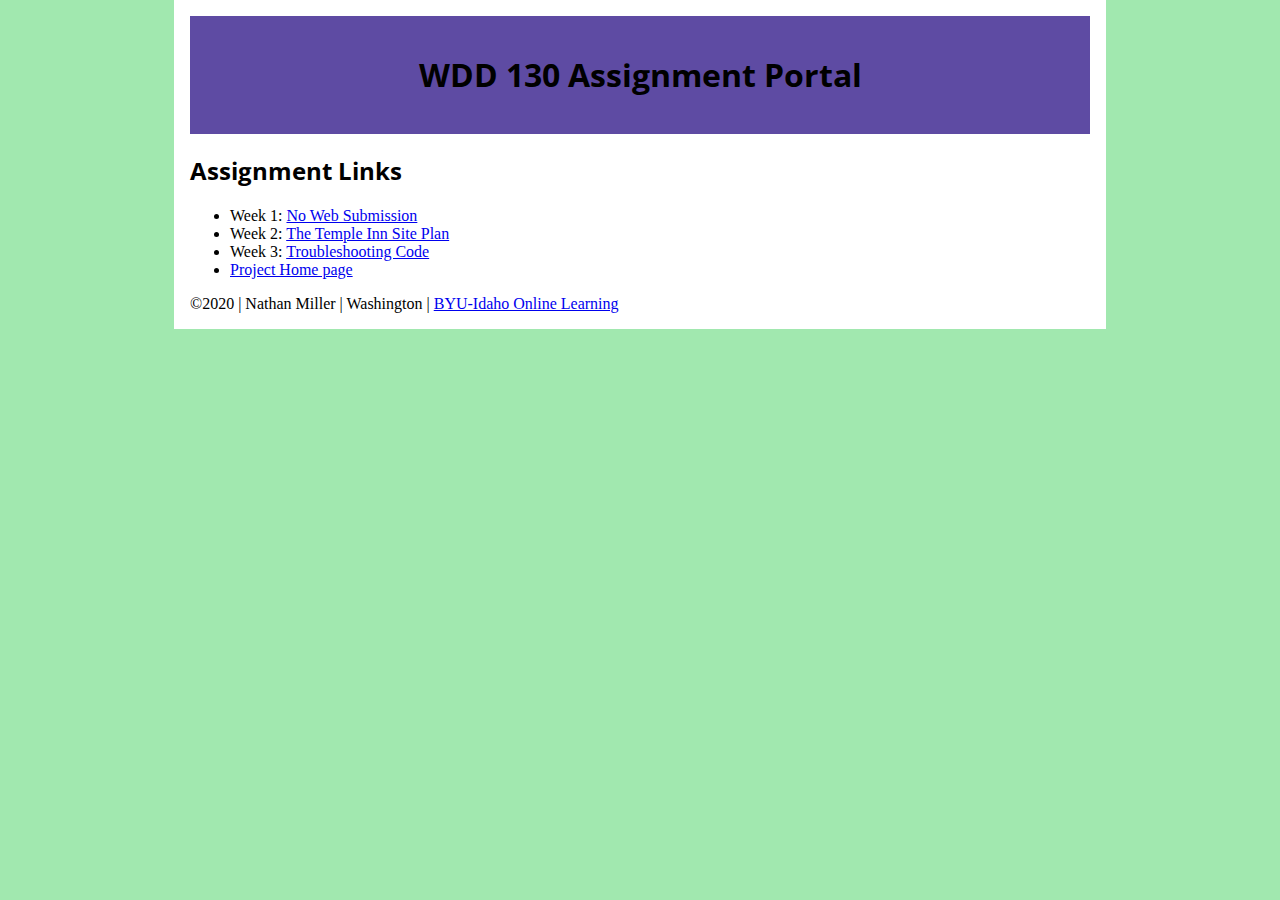
<file: index.html>
<!DOCTYPE html>
<html lang="en-us">
    <head>
        <meta charset="utf-8">
        <meta name="viewport"
        content="width=device-width, initial scale=1.0">
        <title>Nathan Miller | WDD 130 Assignment Portal</title>
        <link rel="stylesheet" href="css/site-plan.css">
    </head>
    <body>
        <header>
            <h1>WDD 130 Assignment Portal</h1>
        </header>
        <main>
            <h2>Assignment Links</h2>
            <ul>
              <li>Week 1: <a href="#">No Web Submission</a></li>
              <li>Week 2: <a href="site-plan.html">The Temple Inn Site Plan</a></li>
              <li>Week 3: <a href="fixedhtml.html">Troubleshooting Code</a></li>
              <li> <a href="/project/index.html">Project Home page</a></li>
            </ul>
          </main>
          <footer>
            &copy;2020 | Nathan Miller | Washington | <a href="https://www.byui.edu/online" target="_blank">BYU-Idaho Online Learning</a>
          </footer>
    </body>
</html>
</file>
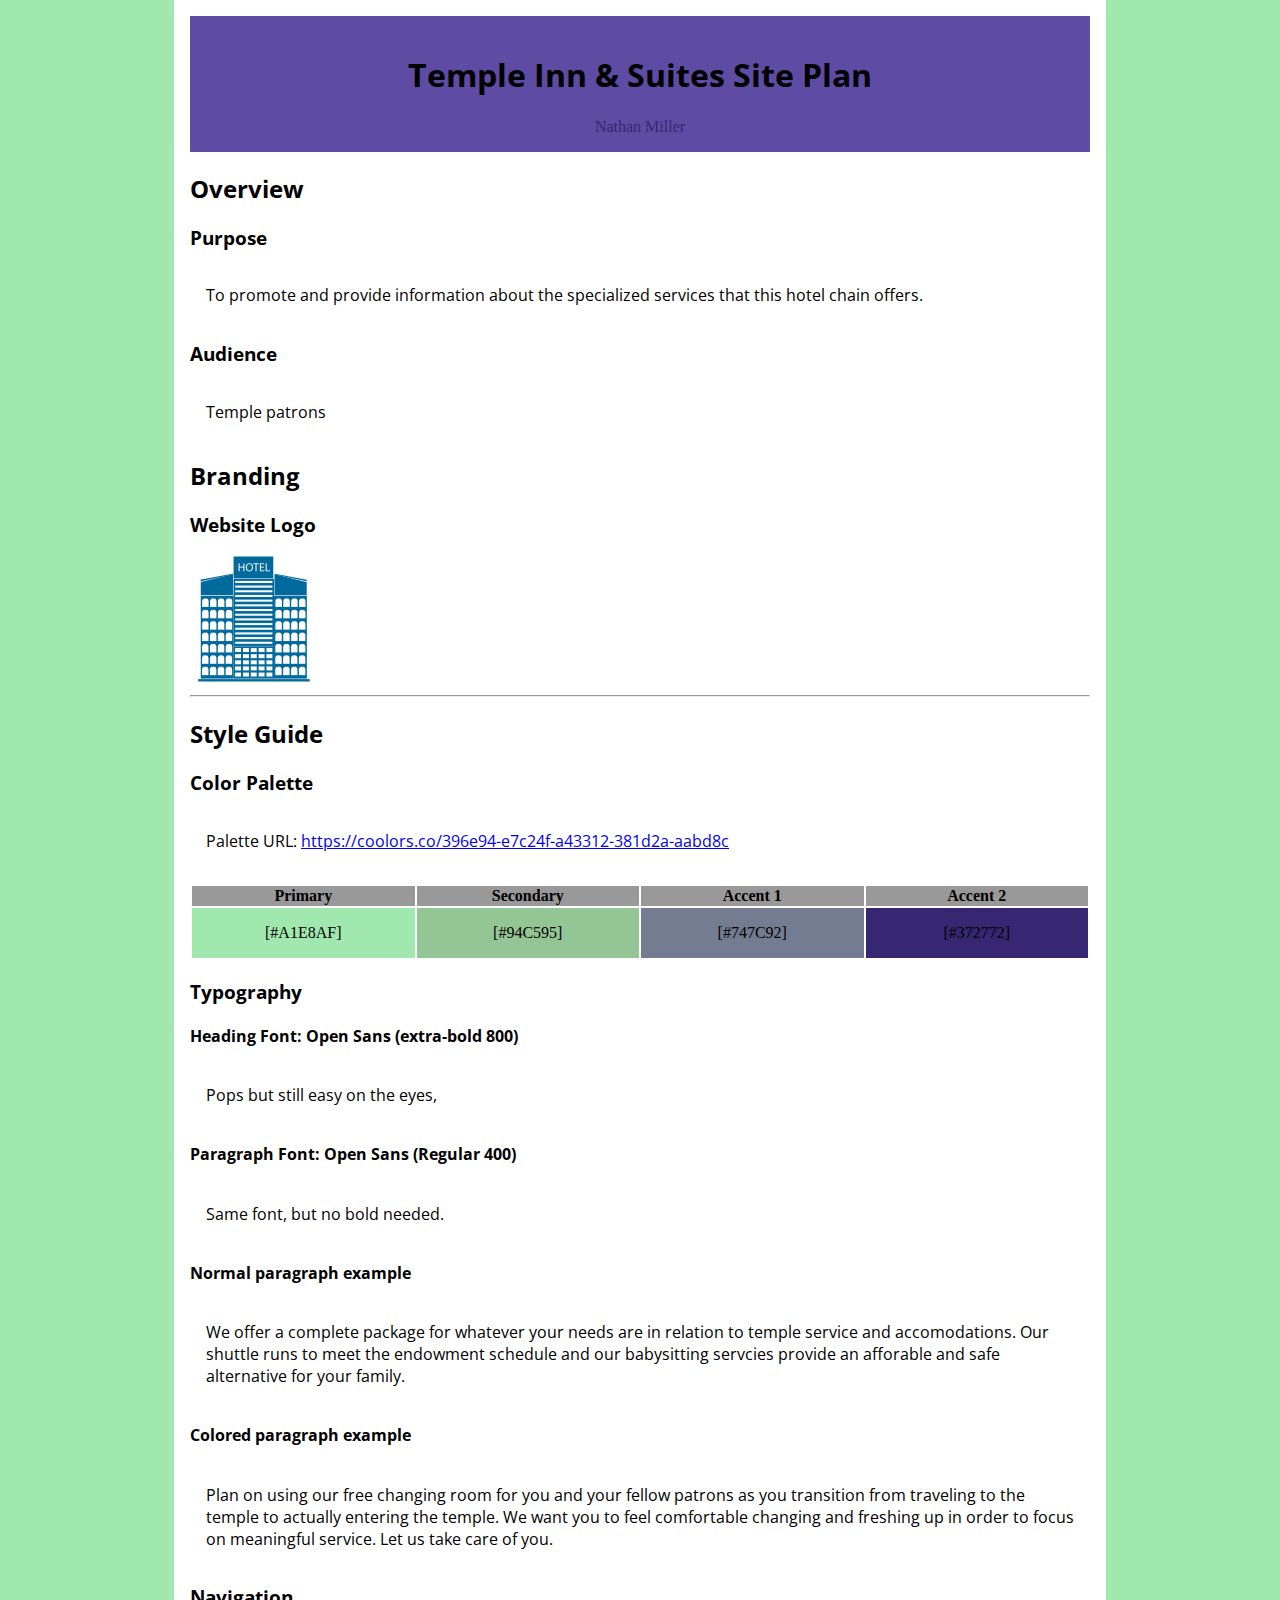
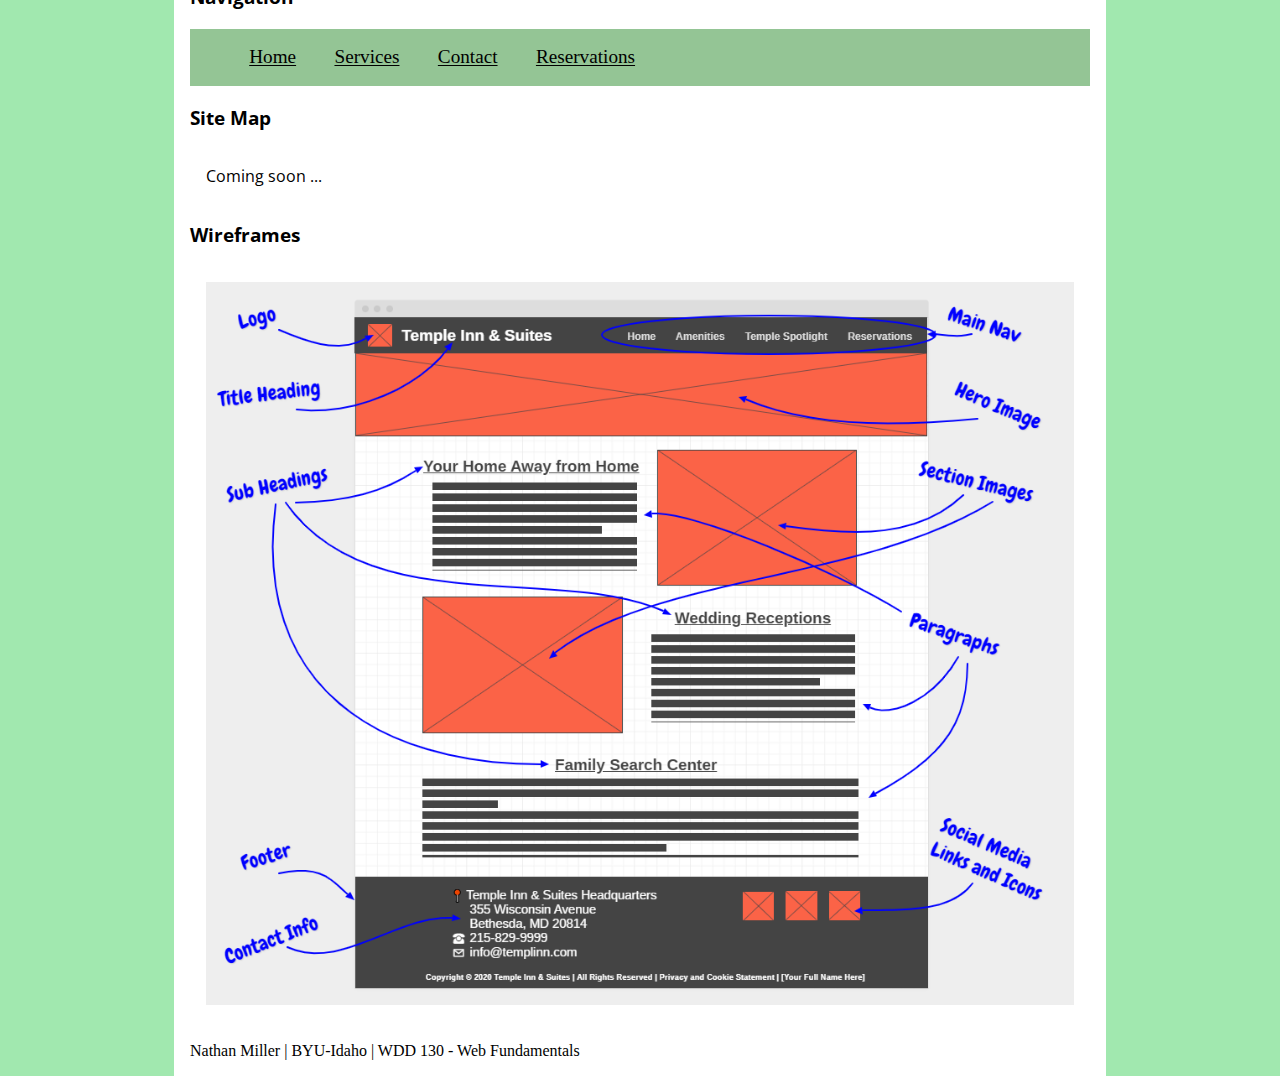
<file: site-plan.html>
<!DOCTYPE html>
<html lang="en">

<head>
  <meta charset="utf-8">
  <meta name="viewport" content="width=device-width, initial-scale=1.0">
  <title>Site Plan: Temple Inn & Suites</title>
  <link rel="stylesheet" href="css/site-plan.css">
</head>

<body>
  <header>
    <h1>Temple Inn & Suites Site Plan</h1>
    <div class="signature">Nathan Miller</div>
  </header>
  <main>
    <h2>Overview</h2>
    <h3>Purpose</h3>
    <p>To promote and provide information about the specialized services that this hotel chain offers. </p>
    <h3>Audience</h3>
    <p>Temple patrons</p>
    <h2>Branding</h2>
    <h3>Website Logo</h3>
    <img src="images/logo.png"
      alt="Temple Inn & Suites Logo" />
    <hr />
    <h2>Style Guide</h2>
    <h3>Color Palette</h3>
    <p>Palette URL: <a href="https://coolors.co/396e94-e7c24f-a43312-381d2a-aabd8c"
        target="_blank">https://coolors.co/396e94-e7c24f-a43312-381d2a-aabd8c</a></p>
    <table class="colors">
      <tr>
        <th>Primary</th>
        <th>Secondary</th>
        <th>Accent 1</th>
        <th>Accent 2</th>
      </tr>
      <tr>
        <td class="primary">[#A1E8AF]</td>
        <td class="secondary">[#94C595]</td>
        <td class="accent1">[#747C92]</td>
        <td class="accent2">[#372772]</td>
      </tr>
    </table>
    <h3>Typography</h3>
    <h4>Heading Font: Open Sans (extra-bold 800)</h4>
    <p>Pops but still easy on the eyes, </p>
    <h4>Paragraph Font: Open Sans (Regular 400) </h4>
    <p>Same font, but no bold needed.</p>
    <h4>Normal paragraph example</h4>
    <p>We offer a complete package for whatever your needs are in relation to temple service and accomodations. Our shuttle runs to meet the endowment schedule and our babysitting servcies provide an afforable and safe alternative for your family.</p>
    <h4>Colored paragraph example</h4>
    <p class="colored">Plan on using our free changing room for you and your fellow patrons as you transition from traveling to the temple to actually entering the temple. We want you to feel comfortable changing and freshing up in order to focus on meaningful service. Let us take care of you.</p>
    <h3>Navigation</h3>
    <nav>
      <ul>
        <li><a href="#">Home</a></li>
        <li><a href="#">Services</a></li>
        <li><a href="#">Contact</a></li>
        <li><a href="#">Reservations</a></li>
      </ul>
    </nav>
    <h3>Site Map</h3>
    <p>Coming soon ...</p>
    <h3>Wireframes</h3>
    <p><img src="images/largewireframe.png" alt="Large Wireframe"></p>
  </main>
  <footer>Nathan Miller | BYU-Idaho | WDD 130 - Web Fundamentals</footer>
</body>

</html>
</file>
<file: css/site-plan.css>
@import url('https://fonts.googleapis.com/css2?family=Open+Sans:wght@400;800&display=swap');

:root {
    --primary-color: #A1E8AF;
    --secondary-color: #94C595;
    --accent1-color: #747C92;
    --accent2-color: #372772;
    --heading-font: "Open Sans";
    --paragraph-font: 'Open Sans', sans-serif; 
}

html {
    background-color: var(--primary-color)
}

body {
    max-width: 900px;
    margin: 0 auto;
    background-color: white;
    padding: 1em
}

img {
    max-width: 100%
}

h1,
h2,
h3,
h4,
h5,
h6 {
    font-family: var(--heading-font);
    color: black
}

header {
    padding: 1em;
    text-align: center;
    color: var(--accent2-color);
    background-color:#5e4ba3
}

header>h1 {
    color:light paleturquoise
}

p {
    font-family: var(--paragraph-font);
    color:black ;
    padding: 1em
}

.colors {
    width: 100%;
    min-width: 350px;
    margin: auto;
    text-align: center
}

.colors th {
    background-color: #999
}

.colors td {
    width: 25%;
    height: 3em
}

.primary {
    background-color: var(--primary-color)
}

.secondary {
    background-color: var(--secondary-color)
}

.accent1 {
    background-color: var(--accent1-color)
}

.accent2 {
    background-color: var(--accent2-color)
}

nav {
    background-color:#94C595;
    line-height: 3em;
    text-align: center;
    font-size: 1.2em
}

nav>ul {
    list-style-type: none;
    display: flex
}

nav a {
    padding: 1em;
    min-width: 70px
}

nav a:link,
nav a:visited {
    color:black
}

nav a:hover {
    color: blue;
    background-color:#747C92
}
</file>
